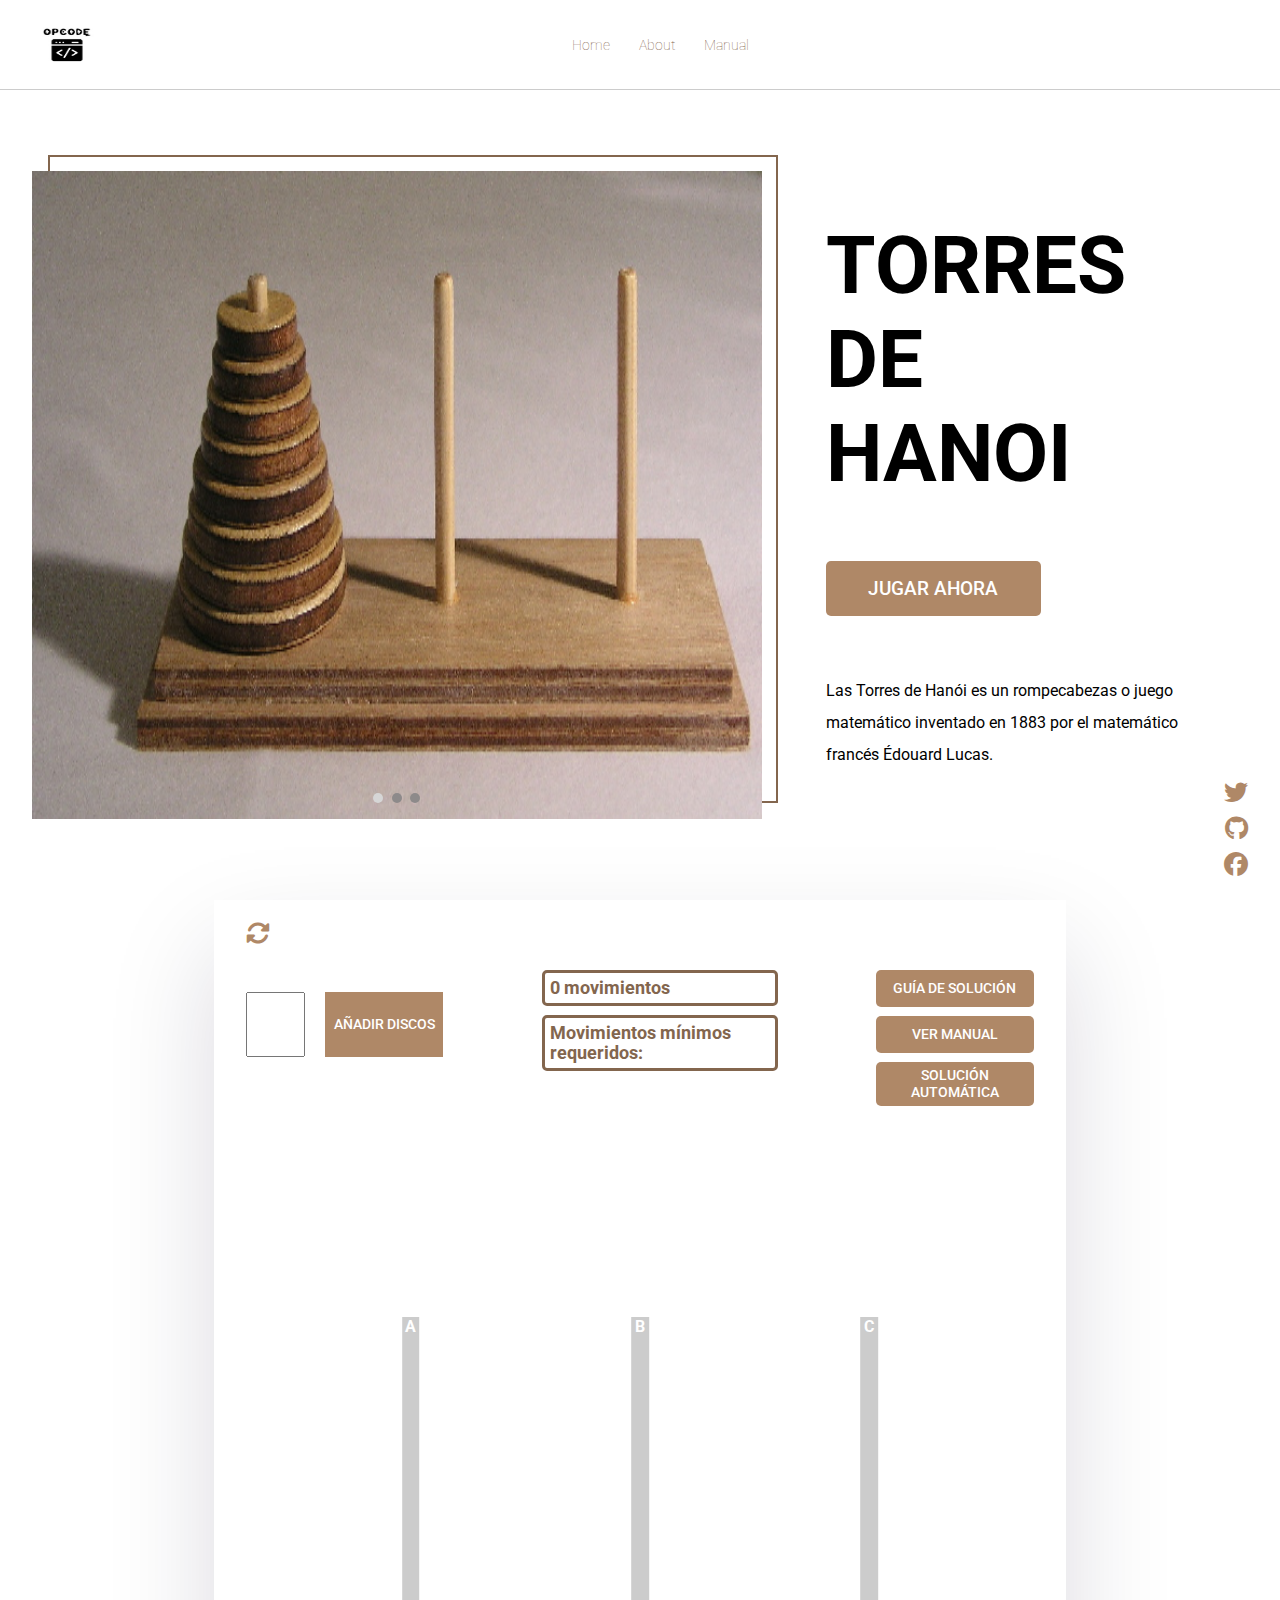
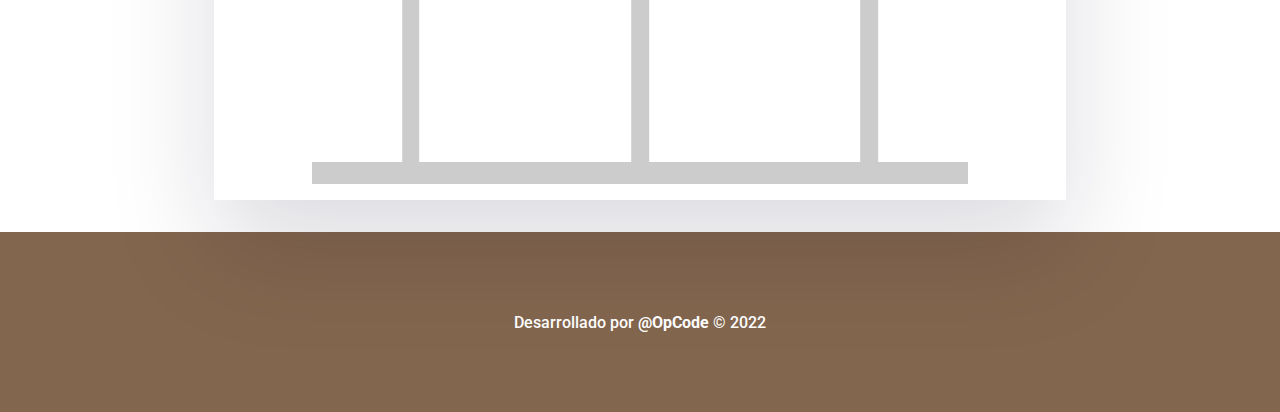
<file: index.html>
<!DOCTYPE html>
<html lang="es">

<head>
    <meta charset="UTF-8">
    <meta http-equiv="X-UA-Compatible" content="IE=edge">
    <meta name="viewport" content="width=device-width, initial-scale=1.0">
    <title>Las Torres de Hanoi</title>
    <link rel="stylesheet" href="css/style.css">
    <link rel="stylesheet" href="https://cdnjs.cloudflare.com/ajax/libs/font-awesome/6.2.0/css/all.min.css" />
    <link rel="shortcut icon" href="../img/logo-favico.png" type="image/x-icon">
</head>

<body>
    <header class="header">
        <a class="logo-header" href="index.html">
            <img src="img/logo_size.jpg" alt="opcode-logo">
        </a>
        <nav class="navbar">
            <ul class="nav">
                <li><a href="index.html">Home</a></li>
                <li><a href="html/about.html">About</a></li>
                <li><a href="html/manual.html">Manual</a></li>
            </ul>
        </nav>
    </header>
    <main>
        <div class="opacity-to-body"></div>
        <div class="win-game">
            <h4>¡Felicidades 🎉! ¡Lo has resuelto!</h4>
            <p class="total-movements"></p>
        </div>
        <section class="manual-section">
            <article class="slider">
                <section class="slider-container">
                    <div class="tower-hanoi-image slider-content visible-slide">
                        <img src="img/tower-hanoi.png" alt="torres-de-hanoi">
                    </div>
                    <div class="slider-content how-to-play-slide">
                        <h2 class="title-how-to-play-slide">¿Como se Juega?</h2>
                        <p class="description-how-to-play-slide">El juego, en su forma más tradicional, consiste en tres
                            varillas verticales. En una de las varillas se apila un número indeterminado de discos que
                            determinará la complejidad de la solución, por regla general se consideran ocho discos. Los
                            discos se apilan sobre una varilla en tamaño decreciente. No hay dos discos iguales, y todos
                            ellos están apilados de mayor a menor radio en una de las varillas, quedando las otras dos
                            varillas vacantes. El juego consiste en pasar todos los discos de la varilla ocupada a una
                            de las otras varillas vacantes. </p>
                    </div>
                    <div class="slider-content rules-play">
                        <h2 class="title-rules-play">Reglas del juego</h2>
                        <ul>
                            <li>Solo se puede mover un disco a la vez</li>
                            <li>Un disco de mayor tamaño no puede descansar sobre uno más pequeño que él mismo.</li>
                            <li>Sólo puedes desplazar el disco que se encuentre arriba en cada varilla.</li>
                        </ul>
                    </div>
                    <div class="slider-indicators">
                        <button type="button" id="indicator"></button>
                        <button type="button" id="indicator"></button>
                        <button type="button" id="indicator"></button>
                    </div>
                </section>
            </article>
            <article class="info-main-manual-section">
                <h1 class="title-info-main">Torres de Hanoi</h1>
                <a href="#play-game" class="play-now">Jugar Ahora</a>
                <p class="description-info-main">Las Torres de Hanói es un rompecabezas o juego matemático inventado en
                    1883 por el matemático francés Édouard Lucas.​</p>
            </article>
            <div class="social-media">
                <a href="https://twitter.com/op_code7" class="fa-brands fa-twitter" target="_blank"></a>
                <a href="https://github.com/OPCODE7/" class="fa-brands fa-github" target="_blank">
                </a>
                <a href="" class="fa-brands fa-facebook" target="_blank"></a>
            </div>
        </section>
        <section class="play-game" id="play-game">
            <article class="header-play-game">
                <i class="fa-solid fa-rotate"></i>
                <div class="numbers-of-disks">
                    <div class="validate-message"></div>
                    <input type="text" class="disks">
                    <button class="add-disks">Añadir Discos</button>
                </div>
                <div class="movements">
                    <div class="counter-movements"> 0 movimientos</div>
                    <div class="best-movements">Movimientos mínimos requeridos: </div>
                </div>
                <div class="info-game">
                    <button class="guide-of-movements">Guía de Solución</button>
                    <a href="html/manual.html" class="look-manual">Ver manual</a>
                    <a class="solve-automatic">Solución automática</a>
                    <i class="fa-solid fa-forward next-movement"></i>
                </div>
            </article>
            <article class="guide-solution">
                <ol></ol>
            </article>
            <article class="game-container">
                <div class="towers">
                    <div class="container-tower tower-A" data-ejector>
                        <div class="tower"><span>A</span></div>
                    </div>
                    <div class="container-tower tower-B" data-receiver>
                        <div class="tower"><span>B</span></div>
                    </div>
                    <div class="container-tower tower-C" data-receiver>
                        <div class="tower"><span>C</span></div>
                    </div>
                </div>
                <div class="base-tower"></div>
            </article>
        </section>
    </main>
    <footer>
        <small>Desarrollado por <b>@OpCode</b> © 2022</small>
    </foot>

    <script src="js/index.js"></script>
</body>

</html>
</file>
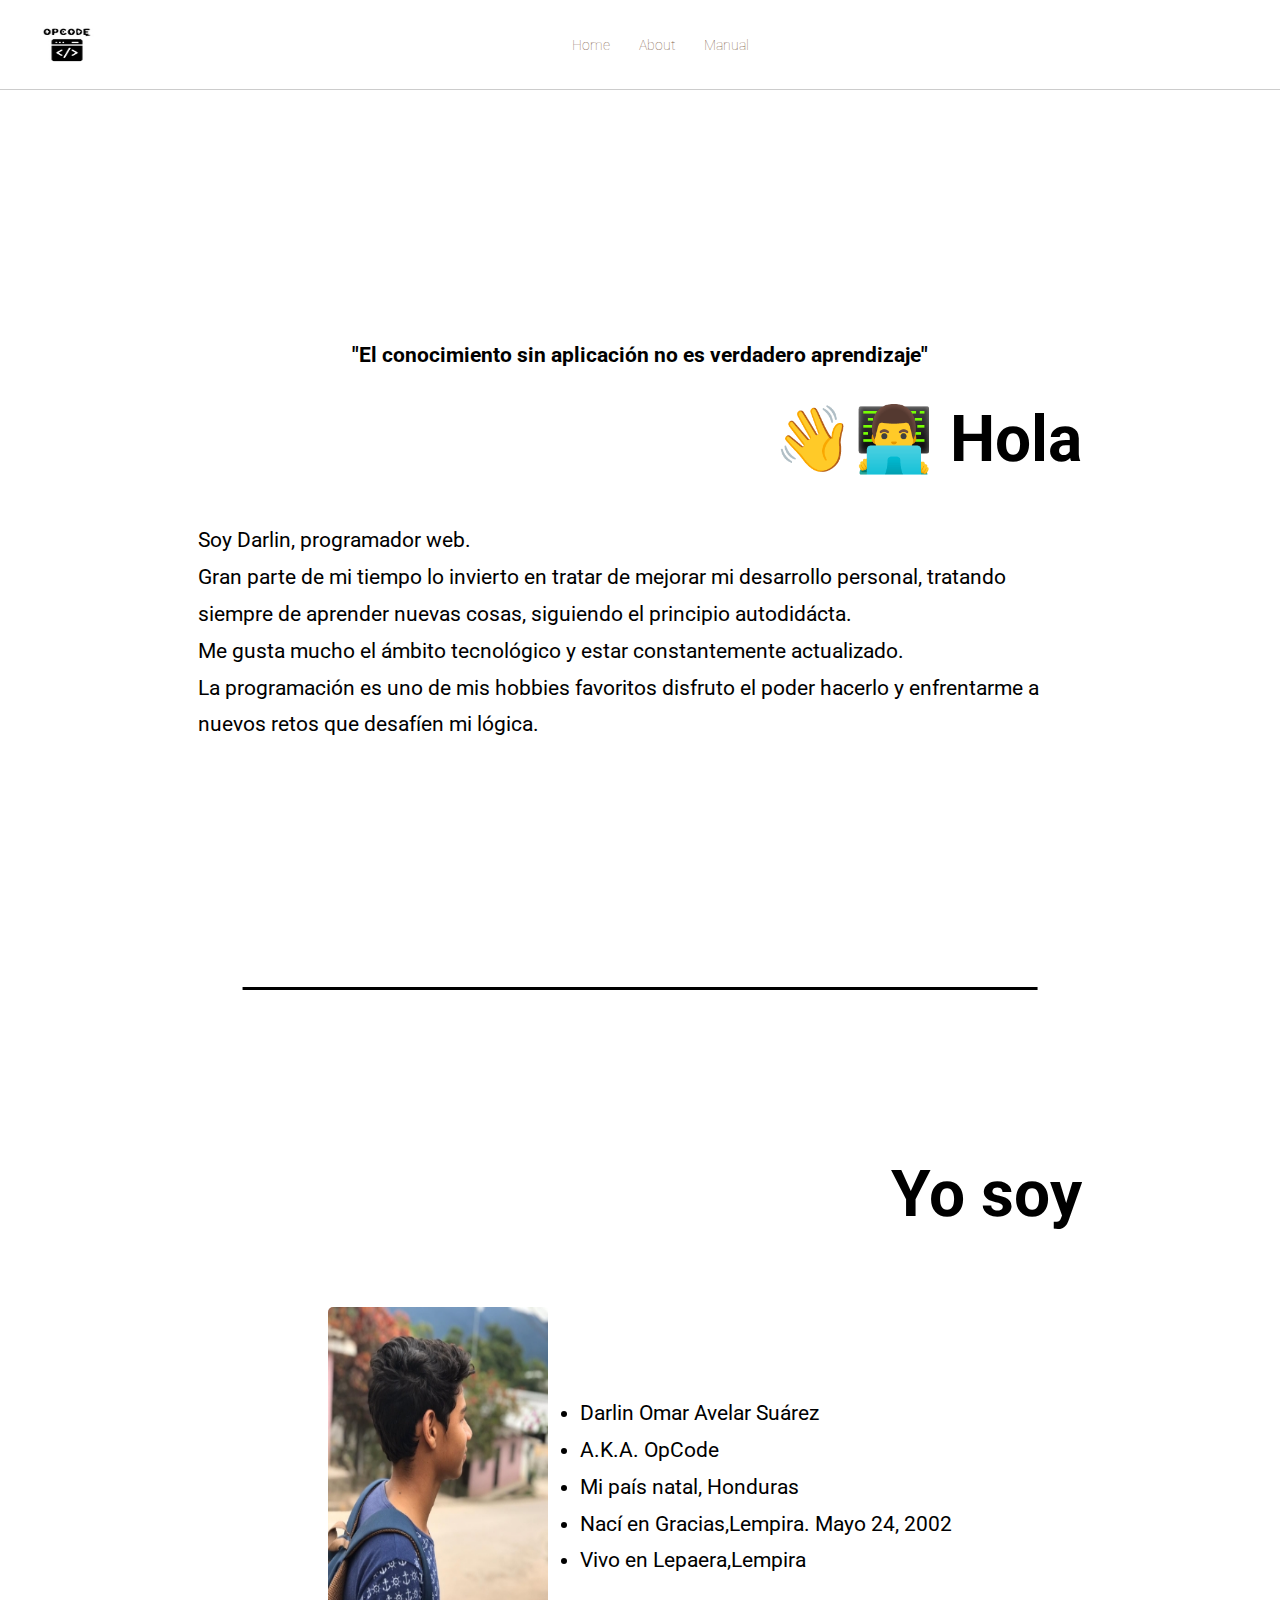
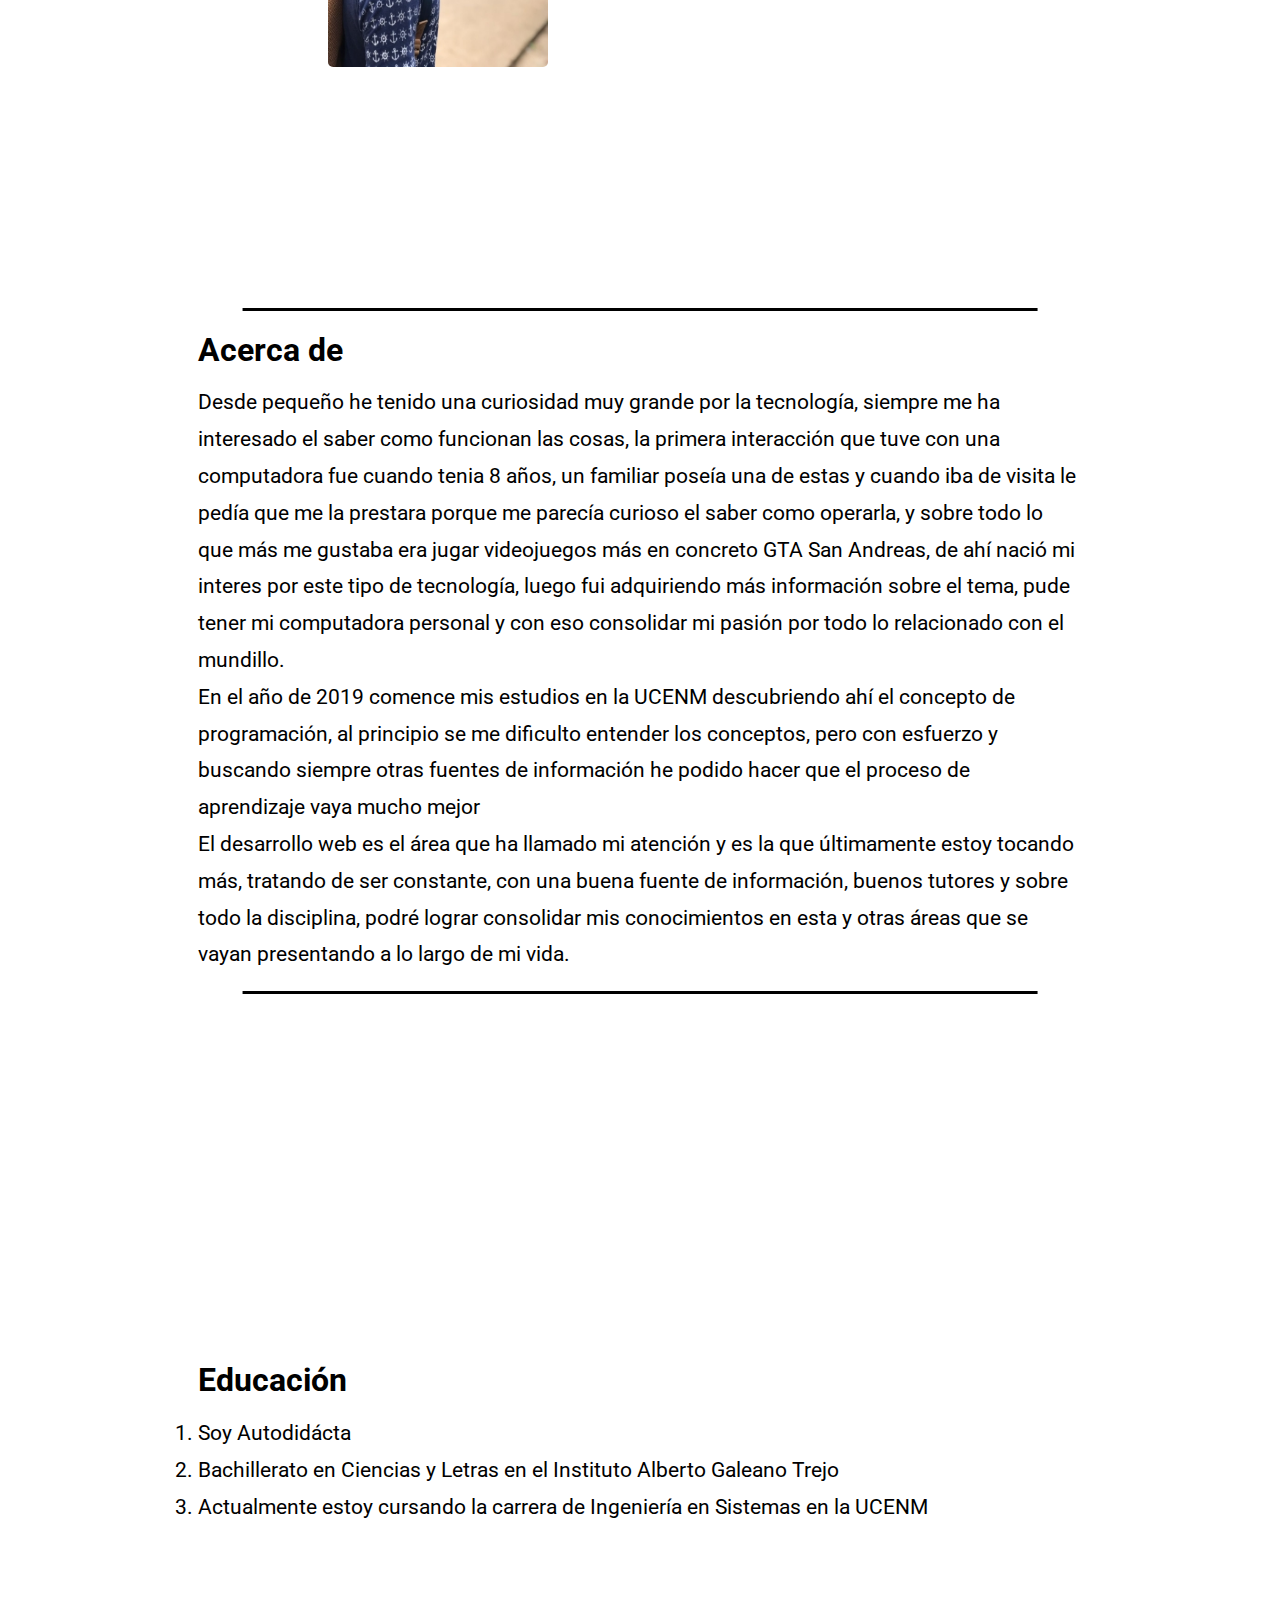
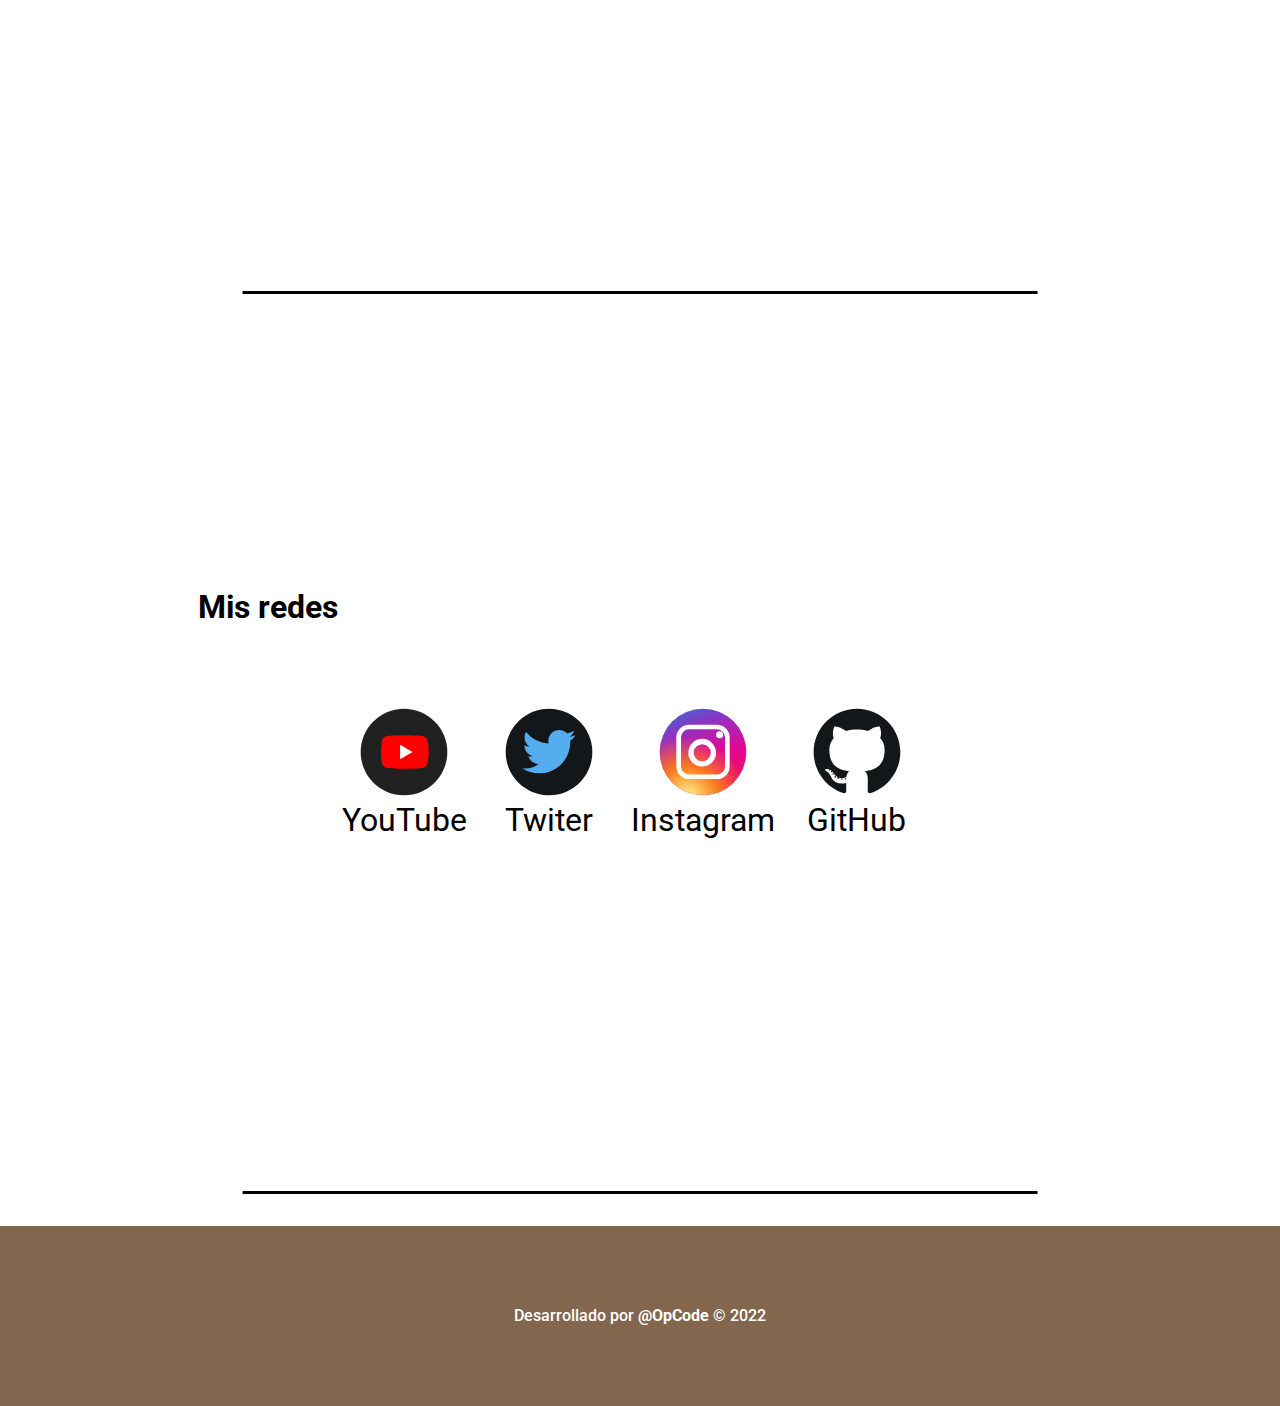
<file: html/about.html>
<!DOCTYPE html>
<html lang="es">

<head>
    <meta charset="UTF-8">
    <meta http-equiv="X-UA-Compatible" content="IE=edge">
    <meta name="viewport" content="width=device-width, initial-scale=1.0">
    <title>Las Torres de Hanoi</title>
    <link rel="stylesheet" href="../css/style.css">
    <link rel="stylesheet" href="../css/about.css">
    <link rel="stylesheet" href="https://cdnjs.cloudflare.com/ajax/libs/font-awesome/6.2.0/css/all.min.css" />
    <link rel="shortcut icon" href="../img/logo-favico.png" type="image/x-icon">
</head>

<body>
    <header class="header">
        <a class="logo-header" href="../index.html">
            <img src="../img/logo_size.jpg" alt="opcode-logo">
        </a>
        <nav class="navbar">
            <ul class="nav">
                <li><a href="../index.html">Home</a></li>
                <li><a href="about.html">About</a></li>
                <li><a href="./manual.html">Manual</a></li>
            </ul>
        </nav>
    </header>
    <main>
        <section class="content-about">
            <article class="header-about">
                <blockquote><b>"El conocimiento sin aplicación no es verdadero aprendizaje"</b></blockquote>
                <h1 dir="rtl">Hola 👨‍💻👋</h1>
                <p>Soy Darlin, programador web.</p>
                <p>Gran parte de mi tiempo lo invierto en tratar de mejorar mi desarrollo personal, tratando siempre de
                    aprender nuevas cosas, siguiendo el principio autodidácta.</p>
                <p>Me gusta mucho el ámbito tecnológico y estar constantemente actualizado.</p>
                <p>La programación es uno de mis hobbies favoritos disfruto el poder hacerlo y enfrentarme a nuevos retos que desafíen mi lógica.</p>
            </article>

            <article class="i-am">
                <h3 dir="rtl">Yo soy</h3>
                <div class="info-personal">
                    <img src="../img/i-am.jpg" alt="image-opcode">
                    <ul>
                        <li>Darlin Omar Avelar Suárez</li>
                        <li>A.K.A. OpCode</li>
                        <li>Mi país natal, Honduras</li>
                        <li>Nací en Gracias,Lempira. Mayo 24, 2002</li>
                        <li>Vivo en Lepaera,Lempira</li>
                    </ul>
                </div>
            </article>
            <article class="about">
                <h3>Acerca de</h3>
                <p>Desde pequeño he tenido una curiosidad muy grande por la tecnología, siempre me ha interesado el
                    saber como funcionan las cosas, la primera interacción que tuve con una computadora fue cuando tenia
                    8 años, un familiar poseía una de estas y cuando iba de visita le pedía que me la prestara porque me
                    parecía curioso el saber como operarla, y sobre todo lo que más me gustaba era jugar videojuegos más
                    en concreto GTA San Andreas, de ahí nació mi interes por este tipo de tecnología, luego fui
                    adquiriendo más información sobre el tema, pude tener mi computadora personal y con eso consolidar
                    mi pasión por todo lo relacionado con el mundillo.</p>
                <p>En el año de 2019 comence mis estudios en la UCENM descubriendo ahí el concepto de programación, al
                    principio se me dificulto entender los conceptos, pero con esfuerzo y buscando siempre otras fuentes
                    de información he podido hacer que el proceso de aprendizaje vaya mucho mejor</p>
                <p>El desarrollo web es el área que ha llamado mi atención y es la que últimamente estoy tocando más,
                    tratando de ser constante, con una buena fuente de información, buenos tutores y sobre todo la
                    disciplina, podré lograr consolidar mis conocimientos en esta y otras áreas que se vayan presentando
                    a lo largo de mi vida.</p>
            </article>
            <article>
                <h3>Educación</h3>
                <ol>
                    <li>Soy Autodidácta</li>
                    <li>Bachillerato en Ciencias y Letras en el Instituto Alberto Galeano Trejo</li>
                    <li>Actualmente estoy cursando la carrera de Ingeniería en Sistemas en la UCENM</li>
                </ol>
            </article>
            <article>
                <h3>Mis redes</h3>
                <div class="social-media-icons">
                    <a href="https://www.youtube.com/channel/UCJPWf_uZVV_lYgpRZQcYGEA" target="_blank">
                        <img src="../img/youtube-rounded.svg" alt="Youtube">
                        YouTube
                    </a>
                    <a href="https://twitter.com/op_code7" target="_blank">
                        <img src="../img/twitter.svg" alt="Twiter">
                        Twiter
                    </a>
                    <a href="#" target="_blank">
                        <img src="../img/instagram.svg" alt="Instagram">
                        Instagram
                    </a>
                    <a href="https://github.com/OPCODE7/" target="_blank">
                        <img src="../img/github.svg" alt="GitHub">
                        GitHub
                    </a>
                </div>
            </article>
        </section>
    </main>
    <footer>
        <small>Desarrollado por <b>@OpCode</b> © 2022</small>
    </footer>

</body>

</html>
</file>
<file: css/style.css>
@import url('https://fonts.googleapis.com/css2?family=Roboto+Condensed:wght@400;700&family=Roboto:wght@400;500;700&display=swap');

*,
::after,
::before {
    margin: 0;
    padding: 0;
    box-sizing: border-box;
}

html {
    font-size: 16px;
    scroll-behavior: smooth;

}

*::selection {
    background-color: rgb(175, 136, 103);
}

body {
    font-family: 'Roboto', sans-serif;
    position: relative;
}

/****************** HEADER *************************/
.header {
    width: 100%;
    height: 10vh;
    border-bottom: 1px solid #ccc;
    display: flex;
    align-items: center;
}

.header,
main {
    padding: 0 2em;
}

.logo-header {
    height: 100%;
    text-decoration: none;
    display: flex;
    align-items: center;
}

.logo-header>img {
    width: 70px;
    height: 50px;
}

.navbar {
    flex: 1 0 5%;
    height: 100%;
}

.nav {
    display: flex;
    align-items: center;
    justify-content: center;
    width: 100%;
    height: 100%;
    list-style: none;
}

.nav li a {
    text-decoration: none;
    margin-right: 2em;
    color: rgb(131, 102, 78);
    font-size: .9rem;
    font-weight: lighter;
    position: relative;
}

.nav li a::before {
    content: '';
    background-color: rgb(175, 136, 103);
    width: 0%;
    height: 2px;
    position: absolute;
    bottom: -5px;
    transition: all .5s;
}

.nav li:hover a::before {
    width: 100%;
}

/******************************************* MAIN *****************************************/
.description-info-main {
    font-weight: 400;
    font-size: 1rem;
    line-height: 2em;
}

.description-how-to-play-slide,
.rules-play ul {
    font-size: 1rem;
    line-height: 1.5em;
    margin-top: 1em;
    font-weight: 400;
}

.how-to-play-slide,
.rules-play {
    padding: 4em;
    display: flex;
    flex-direction: column;
    justify-content: center;
    background-color: rgb(131, 102, 78);
    color: white;
}

.info-main-manual-section {
    width: 40%;
    height: 80%;
    display: flex;
    flex-direction: column;
    justify-content: space-between;
    padding: 3em 4em;
}

.manual-section {
    width: 100%;
    height: 90vh;
    display: flex;
    align-items: center;
    position: relative;
}

.opacity-to-body {
    width: 100%;
    height: 100%;
    position: absolute;
    top: 0;
    left: 0;
    background-color: rgba(0, 0, 0, 0.61);
    z-index: 4;
    display: none;
}

.play-now {
    text-decoration: none;
    background-color: rgb(175, 136, 103);
    text-align: center;
    width: 60%;
    padding: 1rem 0;
    border-radius: 5px;
    color: white;
    font-size: 1.2rem;
    font-weight: 500;
    text-transform: uppercase;
}

.play-now:hover {
    background-color: rgb(131, 102, 78);
    transition: all .5s;
}

.rules-play>ul {
    margin-left: 1rem;
}

.slider {
    width: 60%;
    height: 80%;
    position: relative;
}

.slider::before {
    content: '';
    width: 100%;
    height: 100%;
    background-color: white;
    border: 2px solid rgb(131, 102, 78);
    position: absolute;
    top: -1em;
    right: -1em;
    z-index: -1;
}

.slider-container {
    width: 100%;
    height: 100%;
    position: relative;
    overflow: hidden;
}

.slider-content {
    width: 100%;
    height: 100%;
    position: absolute;
    top: 0;
    right: -200%;
    transition: all .5s;
    z-index: 1;
}

.slider-content>img {
    width: 100%;
    height: 100%;
}

.slider-indicators {
    width: 4em;
    position: absolute;
    bottom: 1em;
    left: 50%;
    z-index: 1;
    transform: translateX(-50%);
    display: flex;
    align-items: center;
    justify-content: space-evenly;
}


.slider-indicators>button {
    width: 10px;
    height: 10px;
    border-radius: 50%;
    border: none;
    cursor: pointer;
    background-color: rgb(141, 138, 138);
}

.slider-indicators>button:first-of-type {
    background-color: rgb(214, 214, 214);
}

.social-media {
    width: auto;
    height: 6em;
    position: absolute;
    right: 0;
    bottom: 1.5rem;
    z-index: 1;
    display: flex;
    flex-direction: column;
    align-items: center;
    justify-content: space-between;
}

.social-media>a {
    text-decoration: none;
    font-size: 1.5em;
    color: rgb(175, 136, 103);
}

.social-media>a:hover {
    transform: scale(1.2);
    transition: all .5s;
}

.title-info-main {
    font-size: 5rem;
    font-weight: bold;
    text-transform: uppercase;
}

.title-how-to-play-slide {
    font-size: 4em;
    font-weight: bold;
}

.title-rules-play {
    font-size: 5em;
}

.visible-slide {
    right: 0;
}

.win-game {
    width: 30%;
    height: 40%;
    border-radius: 5px;
    position: fixed;
    z-index: 5;
    top: 50%;
    left: 50%;
    transform: translate(-50%, -50%);
    background-color: white;
    display: none;
    flex-direction: column;
    align-items: center;
    justify-content: center;
    font-size: 2rem;
    text-align: center;
}

.win-game>p {
    font-size: 1.3rem;
    font-weight: 500;
    margin-top: 1rem;
}

/************************** PLAY GAME ************************************/
.add-disks,
.look-manual,
.guide-of-movements,.solve-automatic {
    width: 60%;
    height: 100%;
    cursor: pointer;
    background-color: rgb(175, 136, 103);
    color: white;
    font-family: inherit;
    font-size: .9rem;
    font-weight: 500;
    border: none;
    text-transform: uppercase;
}

.base-tower {
    width: 100%;
    background-color: #ccc;
    height: 5%;
}

.container-tower {
    width: 30%;
    height: 90%;
    position: relative;
    display: flex;
    justify-content: end;
    align-items: center;
    flex-direction: column;
}

.counter-movements,
.best-movements {
    width: 100%;
    border-radius: 5px;
    border: 3px solid rgb(131, 102, 78);
    font-size: 1.1rem;
    font-weight: bold;
    padding: 5px;
    color: rgb(131, 102, 78);
}

.disabled {
    background-color: #ccc;
}

.disk {
    background-color: rgb(175, 136, 103);
    width: 100%;
    height: 10%;
    border: 2px solid rgb(131, 102, 78);
    z-index: 2;
    cursor: pointer;
    text-align: center;
    color: white;
    font-size: 1rem;
    font-weight: bold;
}

.disks {
    width: 30%;
    outline: none;
    height: 100%;
    font-size: 1em;
    font-weight: bold;
    font-family: inherit;
    text-align: center;
}

.fa-rotate {
    position: absolute;
    top: 5px;
    font-size: 1.5em;
    font-weight: bold;
    color: rgb(175, 136, 103);
    cursor: pointer;
}


.game-container {
    width: 80%;
    height: 50%;
    position: relative;
}

.guide-solution{
    width: 25%;
    height: 100%;
    overflow-y: scroll;
    border-radius: 5px;
    background-color: rgb(175, 136, 103);
    color: white;
    padding: 5px 2rem;
    display: none;
    line-height: 1.5rem;
    position: absolute;
    top: .8rem;
    left: -13.5rem;
    font-size: .8rem;
}


.header-play-game {
    width: 100%;
    height: 25%;
    display: flex;
    justify-content: space-between;
    align-items: center;
    padding: 0 1em;
    position: relative;
}

.look-manual {
    width: 100%;
    text-decoration: none;
    padding: 10px 0;
    text-align: center;
    border-radius: 5px;
}

.movements,
.info-game {
    width: 30%;
    height: 50%;
    display: flex;
    flex-direction: column;
    gap: 1vh;
}

.info-game {
    width: 20%;
}

.next-movement{
    visibility: hidden;
    color: rgb(175, 136, 103);
    font-size: 2rem;
    margin: 0 auto;
    cursor: pointer;
    margin-top: 1rem;
}

.numbers-of-disks {
    display: flex;
    align-items: center;
    justify-content: space-between;
    position: relative;
    width: 25%;
    height: 30%;
}

.play-game {
    position: relative;
    width: 70%;
    height: 100vh;
    display: flex;
    flex-direction: column;
    justify-content: space-between;
    align-items: center;
    margin: 0 auto;
    padding: 1em;
    box-shadow: rgba(17, 12, 46, 0.15) 0px 48px 100px 0px;
}


.towers {
    width: 100%;
    height: 95%;
    display: flex;
    align-items: flex-end;
    justify-content: space-between;
}

.tower {
    background-color: #ccc;
    width: 1.1em;
    height: 100%;
    cursor: pointer;
    position: absolute;
    height: 120%;
    bottom: 0;
    left: 50%;
    transform: translate(-50%);
    z-index: 1;
    text-align: center;
    color: white;
    font-weight: bold;
}

.selected-disk {
    position: absolute;
    top: -6em;
}

.solve-automatic{
    padding: 5px 10px;
    border-radius: 5px;
    width: 100%;
    text-align: center;
}

.guide-of-movements {
    border-radius: 5px;
    width: 100%;
    padding: 10px 0;
}

.validate-message {
    width: 110%;
    padding: .5em;
    height: auto;
    border-radius: 5px;
    background-color: white;
    box-shadow: rgba(50, 50, 93, 0.25) 0px 13px 27px -5px, rgba(0, 0, 0, 0.3) 0px 8px 16px -8px;
    position: absolute;
    bottom: -3.5em;
    left: 1em;
    border: 2px solid rgb(175, 136, 103);
    display: none;
    font-size: .9em;
}

.validate-message::after {
    content: '';
    width: 1em;
    height: 1em;
    position: absolute;
    top: -9px;
    left: 1em;
    transform: rotate(45deg);
    background-color: white;
    border: 2px solid rgb(175, 136, 103);
    border-right: none;
    border-bottom: none;
}


/***************************************** FOOTER ***************************************/
footer {
    margin-top: 2em;
    width: 100%;
    height: 20vh;
    background-color: rgb(131, 102, 78);
    display: flex;
    align-items: center;
    justify-content: center;
}

footer>small {
    font-size: 1rem;
    font-weight: 500;
    color: white;
}


@media(max-width: 1100px) {

    /**************************** MAIN ***********************************/
    .description-info-main {
        font-weight: 400;
        font-size: 1rem;
        line-height: 2em;
    }

    .description-how-to-play-slide,
    .rules-play ul {
        font-size: 1rem;
        line-height: 1.5em;
        margin-top: 1em;
    }

    .fa-rotate {
        font-size: 1.2rem;
    }

    .how-to-play-slide,
    .rules-play {
        padding: 2em;
    }

    .info-main-manual-section {
        margin-top: 1em;
        width: 40%;
        height: 80%;
        justify-content: space-evenly;
        padding: 3em;
    }

    .manual-section {
        flex-direction: row;
        align-items: center;
        height: 90vh;
    }

    .play-now {
        width: 80%;
        order: 1;
    }

    .slider {
        width: 60%;
        height: 80%;
        position: relative;
    }

    .slider-container {
        width: 100%;
        height: 100%;
    }

    .social-media {
        position: absolute;
        right: 0;
    }

    .title-info-main {
        font-size: 3rem;
    }

    .title-how-to-play-slide {
        font-size: 3em;
    }

    .title-rules-play {
        font-size: 3em;
    }

    .win-game {
        width: 50%;
    }

    /************************ PLAY GAME *************************************/
    .add-disks,
    .look-manual,
    .guide-of-movements {
        width: 60%;
        margin-left: 0px;
        font-size: .8rem;
    }

    .counter-movements,
    .best-movements {
        font-size: .9rem;
        padding: 5px;
    }

    .disks {
        width: 30%;
        font-size: 1em;
    }


    .game-container {
        width: 80%;
        height: 50%;
        position: relative;
    }

    .look-manual {
        width: 100%;
        padding: 10px 0;
        text-align: center;
        border-radius: 5px;
    }

    .movements,
    .info-game {
        width: 30%;
        height: 50%;
        display: flex;
        flex-direction: column;
        gap: 1vh;
    }

    .info-game {
        width: 30%;
    }

    .numbers-of-disks {
        position: relative;
        width: 30%;
        height: 30%;
    }

    .play-game {
        width: 100%;
        height: 100vh;
        padding: 0;
    }

    .guide-of-movements{
        border-radius: 5px;
        width: 100%;
        padding: 10px 0;
    }

    .guide-solution{
        width: 35%;
        height: 30%;
        overflow-y: scroll;
        border-radius: 5px;
        background-color: rgb(175, 136, 103);
        color: white;
        padding: 1rem 2rem;
        display: none;
        line-height: 1.5rem;
        position: absolute;
        top: 5.5rem;
        left: 0;
        font-size: .8rem;
    }

}

@media(max-width: 765px) {

    /*********************************** MAIN  ******************************************/
    .description-how-to-play-slide,
    .rules-play ul {
        line-height: 1em;
    }

    .info-main-manual-section {
        width: 100%;
        height: 60vh;
    }

    .manual-section {
        flex-direction: column;
        height: auto;
    }

    .play-now {
        width: 50%;
        order: 1;
    }

    .slider {
        width: 100%;
        height: 50vh;
        margin-top: 2em;
        position: relative;
    }

    .social-media {
        position: fixed;
        right: 1em;
    }

    .win-game {
        width: 70%;
        padding: 0 1rem;
    }
}

/* .disk{
    animation-name: goTowerC;
    animation-duration: 10s;
} */

@keyframes goTowerC {
    0% {
        position: absolute;
        bottom: 50%
    }

    10% {
        bottom: 100%
    }

    20% {
        bottom: 120%
    }

    30% {
        left: 50%;
    }

    40% {
        left: 100%;
    }

    50% {
        left: 150%;
    }

    70% {
        left: 200%;
    }

    80% {

        left: 250%;
    }

    90% {
        left: 300%;
    }

    100% {
        top: 120%;
        left: 300%;
    }
}
</file>
<file: css/about.css>
.content-about {
    padding: 0 8em;
    font-size: 1.3rem;
    line-height: 2.3rem;
    width: 100%;
}

article>h3 {
    font-size: 2rem;
    margin-bottom: 1rem;
}

.content-about>article {
    width: 100%;
    height: 100vh;
    display: flex;
    justify-content: center;
    flex-direction: column;
    position: relative;
    padding: 1em 0;
}

.content-about :nth-child(3) {
    height: auto;
}

.content-about>article::before {
    content: '';
    width: 90%;
    height: 3px;
    background-color: black;
    position: absolute;
    bottom: 0;
    left: 50%;
    transform: translateX(-50%);
}

.header-about {
    margin-bottom: 1em;
}

.header-about>h1 {
    font-size: 4rem;
    margin-bottom: 4rem;
}

.header-about>blockquote {
    text-align: center;
    margin-bottom: 3rem;
}

.i-am>h3 {
    font-size: 4rem;
}

.info-personal {
    display: flex;
    justify-content: center;
    align-items: center;
    width: 100%;
    height: 60%;
}

.info-personal>img {
    width: 25%;
    height: 70%;
    margin-right: 2rem;
    border-radius: 5px;
}

.social-media-icons {
    display: flex;
    justify-content: center;
    align-items: center;
    height: 30%;
}

.social-media-icons>a {
    text-decoration: none;
    color: black;
    font-size: 2rem;
    display: flex;
    flex-direction: column;
    justify-content: center;
    align-items: center;
    margin-right: 2rem;
}

.social-media-icons>img {
    width: 20px;
    height: 20px;
}

@media(max-width: 1000px) {
    .content-about {
        padding: 0 2.5em;
        line-height: 2rem;
    }

    .social-media-icons {
        align-items: flex-start;
        flex-direction: column;
        height: auto;
    }

    .social-media-icons>a {
        flex-direction: row;
    }
}

@media (max-width: 776px) {
    .content-about>article {
        height: auto;
        padding: 2em 0;
        line-height: 2.5rem;
    }

    .info-personal {
        flex-direction: column;
        height: 600px;
        align-items: flex-start;
    }

    .info-personal>img {
        width: 50%;
        height: 40%;
        margin: 1em 0;
        border-radius: 5px;
    }
}
</file>
